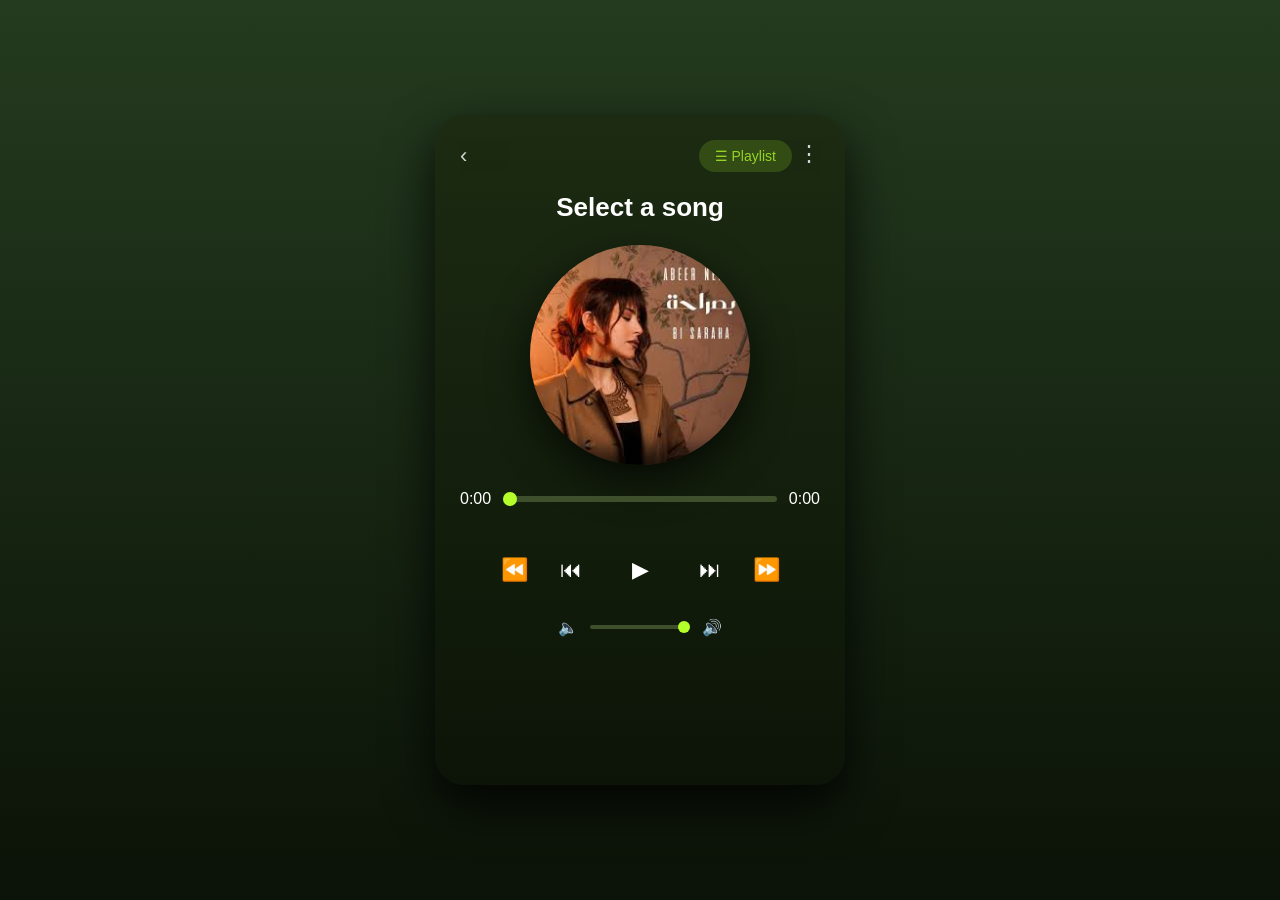
<file: MusicPlayerr/index.html>
<!DOCTYPE html>
<html lang="en">
<head>
    <meta charset="UTF-8">
    <meta name="viewport" content="width=device-width, initial-scale=1.0">
    <title>Music Player</title>
    <link rel="stylesheet" href="style.css">
    <script src="https://www.youtube.com/iframe_api"></script>
</head>
<body>

<div class="player">

    <div class="top-bar">
        <span>‹</span>
        <div>
            <button id="playlist-toggle" class="playlist-btn">☰ Playlist</button>
            <span>⋮</span>
        </div>
    </div>

    <h2 id="title">Select a song</h2>
    <p id="artist"></p>

    <img id="cover" src="Images/1.jpg" class="cover" alt="Album cover">

    <div class="progress-section">
        <span id="currentTime">0:00</span>
        <input type="range" id="progress" min="0" max="100" value="0">
        <span id="duration">0:00</span>
    </div>

    <div class="controls">
        <button onclick="skipBackward()">⏪</button>
        <button onclick="prevSong()">⏮</button>
        <button class="play-btn" id="playBtn">▶</button>
        <button onclick="nextSong()">⏭</button>
        <button onclick="skipForward()">⏩</button>
    </div>

    <div class="volume-section">
        <span>🔈</span>
        <input type="range" id="volume" min="0" max="100" value="100">
        <span>🔊</span>
    </div>

    <div id="youtube-player" style="display: none;"></div>

    <div class="playlist-sidebar">
        <button class="close-playlist">✕</button>
        <h3>Playlist</h3>

        <input type="text" id="playlist-search" placeholder="Search your type...">

        <select id="category-filter">
            <option value="all">All Categories</option>
        </select>
        <ul id="playlist-items"></ul>
    </div>

</div>

<script src="script.js"></script>
</body>
</html>
</file>
<file: MusicPlayerr/style.css>
body {
    margin: 0;
    height: 100vh;
    display: flex;
    justify-content: center;
    align-items: center;
    background: linear-gradient(180deg, #243b1f, #0b1207);
    font-family: Arial, sans-serif;
    color: white;
}

.player {
    width: 360px;
    height: 620px;
    background: linear-gradient(180deg, #1c2b12, #0c1407);
    border-radius: 30px;
    padding: 25px;
    text-align: center;
    box-shadow: 0 20px 50px rgba(0,0,0,0.8);
    position: relative;
    overflow: hidden;
}

.top-bar {
    display: flex;
    justify-content: space-between;
    align-items: center;
    font-size: 22px;
    opacity: 0.8;
}

#title {
    margin-top: 20px;
    font-size: 26px;
}

#artist {
    color: #bbb;
    margin-bottom: 20px;
}

.cover {
    width: 220px;
    height: 220px;
    border-radius: 50%;
    object-fit: cover;
    margin: 20px auto;
    display: block;
    box-shadow: 0 15px 40px rgba(0,0,0,0.7);
    animation: spin 8s linear infinite;
    animation-play-state: paused;
}

@keyframes spin {
    from { transform: rotate(0deg); }
    to   { transform: rotate(360deg); }
}

.progress-section {
    display: flex;
    align-items: center;
    gap: 10px;
    margin-top: 25px;
}

#progress {
    flex: 1;
    appearance: none;
    height: 6px;
    border-radius: 5px;
    background: #3e4f2b;
}

#progress::-webkit-slider-thumb {
    appearance: none;
    width: 14px;
    height: 14px;
    background: #b4ff2a;
    border-radius: 50%;
    cursor: pointer;
}

.controls {
    display: flex;
    justify-content: center;
    gap: 20px;
    margin-top: 30px;
}

.controls button {
    background: none;
    border: none;
    color: white;
    font-size: 22px;
    cursor: pointer;
}

.play-btn {
    width: 65px;
    height: 65px;
    background: #b4ff2a;
    color: black;
    border-radius: 50%;
    font-size: 28px;
    display: flex;
    align-items: center;
    justify-content: center;
}

.volume-section {
    display: flex;
    align-items: center;
    gap: 10px;
    margin-top: 15px;
    justify-content: center;
}

#volume {
    width: 100px;
    appearance: none;
    height: 4px;
    border-radius: 5px;
    background: #3e4f2b;
}

#volume::-webkit-slider-thumb {
    appearance: none;
    width: 12px;
    height: 12px;
    background: #b4ff2a;
    border-radius: 50%;
    cursor: pointer;
}

/* Playlist Sidebar */
.playlist-sidebar {
    position: absolute;
    top: 0;
    right: -320px;
    width: 300px;
    height: 100%;
    background: rgba(28, 43, 18, 0.95);
    border-left: 1px solid #3e4f2b;
    padding: 20px;
    box-sizing: border-box;
    overflow-y: auto;
    transition: right 0.4s ease;
    z-index: 10;
    color: white;
}

.playlist-sidebar.open {
    right: 0;
}

.playlist-sidebar h3 {
    margin: 0 0 15px 0;
    font-size: 18px;
    text-align: center;
    color: #b4ff2a;
}

#playlist-search {
    width: 100%;
    padding: 8px;
    margin-bottom: 10px;
    border-radius: 5px;
    border: none;
    background: #3e4f2b;
    color: white;
}

#category-filter {
    width: 100%;
    padding: 8px;
    margin-bottom: 15px;
    border-radius: 5px;
    border: none;
    background: #3e4f2b;
    color: white;
}

#playlist-items {
    list-style: none;
    padding: 0;
    margin: 0;
}

#playlist-items li {
    padding: 12px 10px;
    cursor: pointer;
    border-radius: 8px;
    transition: all 0.2s;
    margin-bottom: 6px;
}

#playlist-items li:hover {
    background: rgba(180, 255, 42, 0.15);
}



.close-playlist {
    position: absolute;
    top: 15px;
    right: 15px;
    background: none;
    border: none;
    color: white;
    font-size: 24px;
    cursor: pointer;
}

.playlist-btn {
    background: rgba(180, 255, 42, 0.2);
    border: none;
    color: #b4ff2a;
    padding: 8px 16px;
    border-radius: 20px;
    cursor: pointer;
    font-size: 14px;
}

@media (max-width: 500px) {
    .player {
        width: 100%;
        height: 100%;
        border-radius: 0;
    }

    .playlist-sidebar {
        right: -100%;
        width: 100%;
        height: 70%;
        top: auto;
        bottom: 0;
        border-left: none;
        border-top: 1px solid #3e4f2b;
        border-radius: 20px 20px 0 0;
    }

    .playlist-sidebar.open {
        right: 0;
        bottom: 0;
    }
}
</file>
